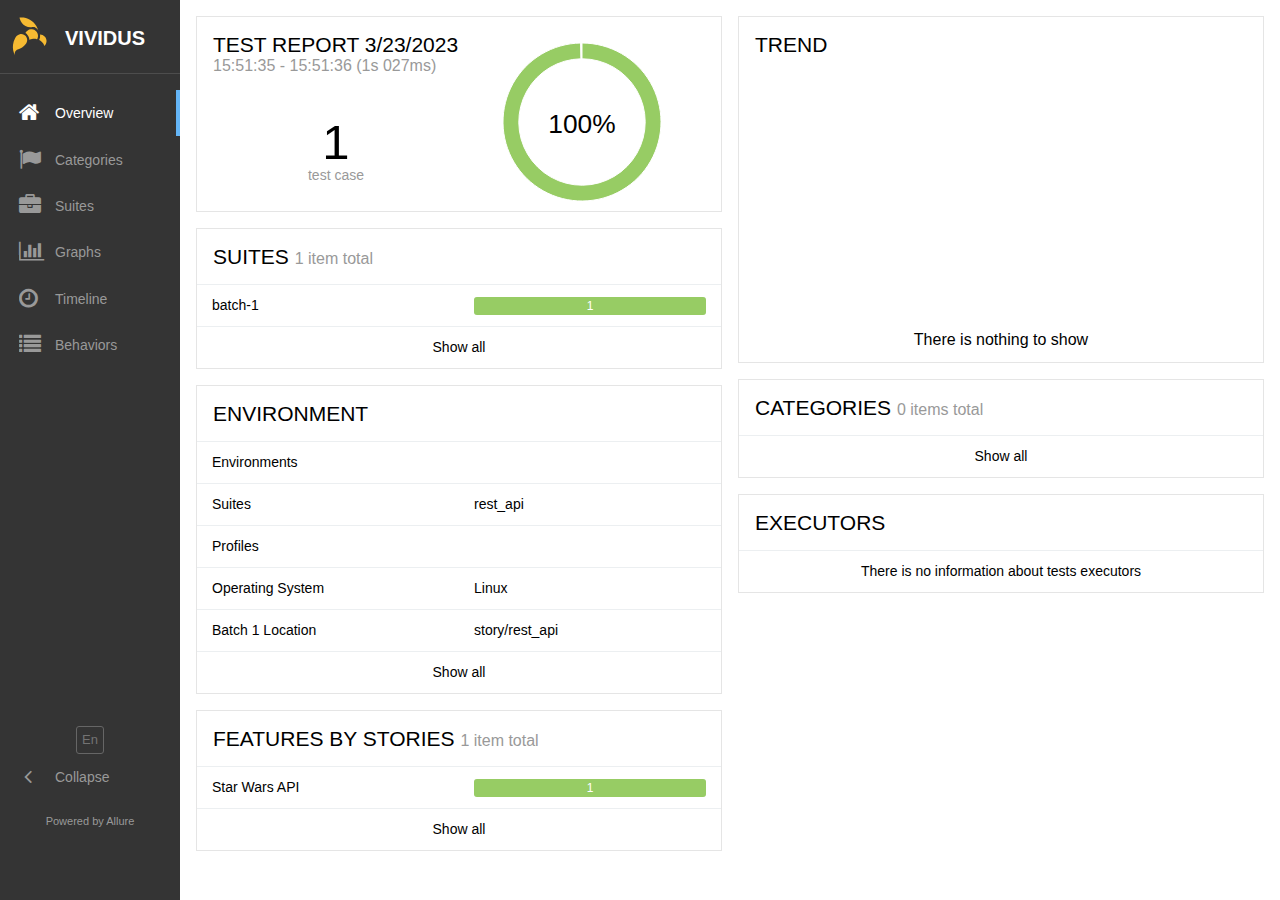
<file: 33b910c311983672403cfb905ecb63ea2227fd45/index.html>
<!DOCTYPE html>
<html dir="ltr">
<head>
    <meta charset="utf-8">
    <title>Allure Report</title>
    <link rel="favicon" href="favicon.ico?v=2">
    <link rel="stylesheet" type="text/css" href="styles.css">
        <link rel="stylesheet" href="plugins/vividus-logo/styles.css">
    <link rel="stylesheet" href="plugins/vividus-title/styles.css">
    <link rel="stylesheet" href="plugins/vividus-step-formatting/styles.css">
</head>
<body>
<div id="alert"></div>
<div id="content">
    <span class="spinner">
        <span class="spinner__circle"></span>
    </span>
</div>
<div id="popup"></div>
<script src="app.js"></script>
    <script src="plugins/behaviors/index.js"></script>
</body>
</html>
</file>
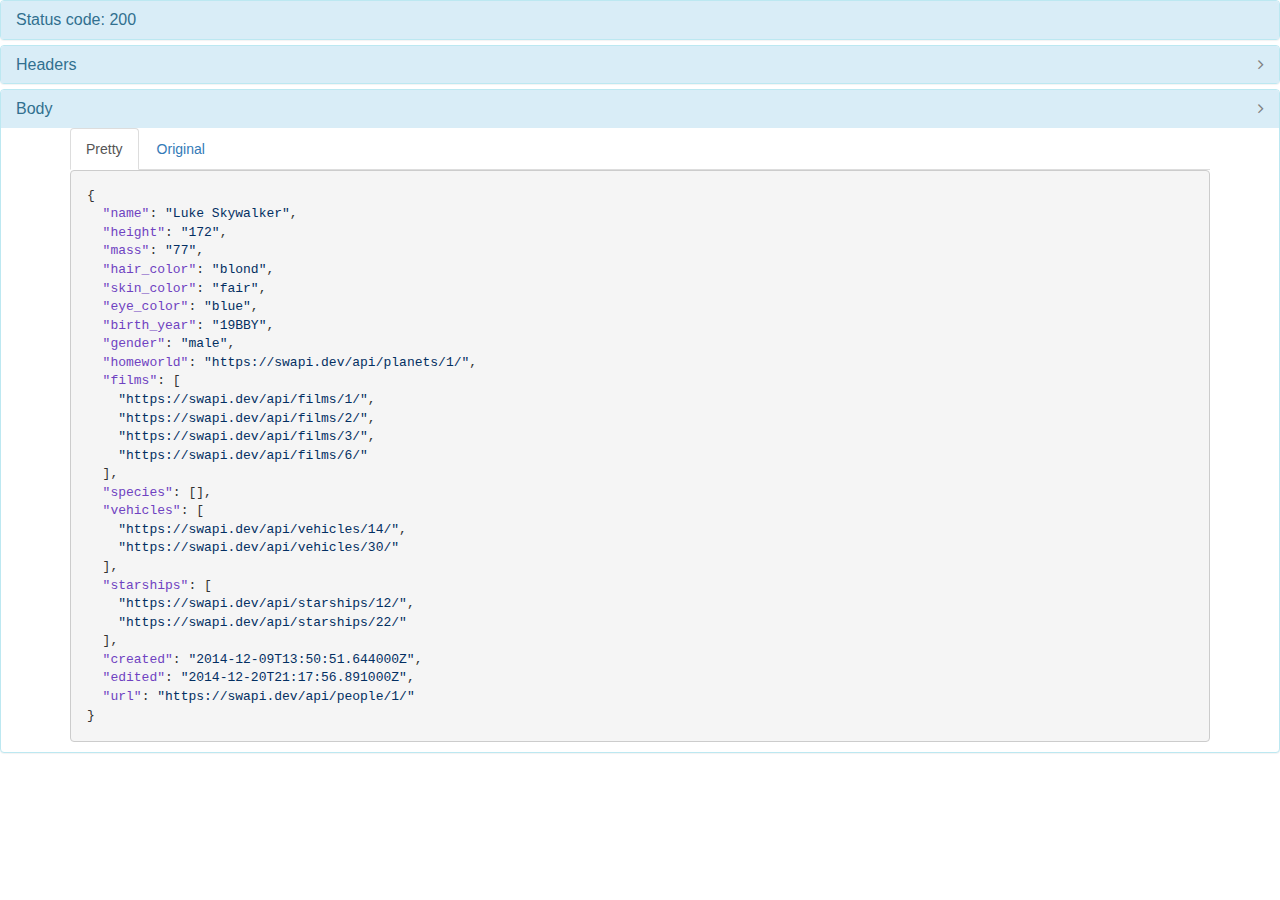
<file: 33b910c311983672403cfb905ecb63ea2227fd45/data/attachments/4fbf812a494920ef.html>
<!doctype html>
<html lang="en" ng-app="allure">
<head>
    <meta charset="utf-8">
    <title>API message</title>
    <link rel="shortcut icon" href="img/favicon.ico" type="image/x-icon">
    <link rel="icon" href="img/favicon.ico" type="image/x-icon">
    <link rel="stylesheet" href="../../styles.css"/>
    <link rel="stylesheet" href="../../webjars/bootstrap/3.3.6/css/bootstrap.min.css"/>
</head>
<body>
    <style>
        pre {
            white-space: pre-wrap;
            word-break: normal;
        }
        a[data-toggle='collapse'] {
            display: inline-block;
            width: 100%;
            height: 100%;
        }
        .toggleable:hover {
             cursor: pointer;
        }
        .panel-heading a:after {
            font-family:'FontAwesome';
            content:"\F107";
            float: right;
            color: grey;
        }
        .panel-heading a.collapsed:after {
            content:"\F105";
        }
        
    </style>

    <div class="panel-group" id="accordion">

                    <div class="panel panel-info">
                <div class="panel-heading">
                    <h4 class="panel-title">Status code: 200</h4>
                </div>
            </div>

        <div class="panel panel-info">
            <div class="panel-heading">
                <h4 class="panel-title toggleable">
                    <a data-toggle="collapse" data-target="#collapse-header" href="#collapse-header" class="collapsed">Headers</a>
                </h4>
            </div>
            <div id="collapse-header" class="panel-collapse collapse">
                <table class="table">
                    <tbody>
                            <tr>
                                <td>
                                    Server
                                </td>
                                <td>
                                    nginx/1.16.1
                                </td>
                            </tr>
                            <tr>
                                <td>
                                    Date
                                </td>
                                <td>
                                    Thu, 23 Mar 2023 15:51:36 GMT
                                </td>
                            </tr>
                            <tr>
                                <td>
                                    Content-Type
                                </td>
                                <td>
                                    application/json
                                </td>
                            </tr>
                            <tr>
                                <td>
                                    Transfer-Encoding
                                </td>
                                <td>
                                    chunked
                                </td>
                            </tr>
                            <tr>
                                <td>
                                    Connection
                                </td>
                                <td>
                                    keep-alive
                                </td>
                            </tr>
                            <tr>
                                <td>
                                    Vary
                                </td>
                                <td>
                                    Accept, Cookie
                                </td>
                            </tr>
                            <tr>
                                <td>
                                    X-Frame-Options
                                </td>
                                <td>
                                    SAMEORIGIN
                                </td>
                            </tr>
                            <tr>
                                <td>
                                    ETag
                                </td>
                                <td>
                                    "ee398610435c328f4d0a4e1b0d2f7bbc"
                                </td>
                            </tr>
                            <tr>
                                <td>
                                    Allow
                                </td>
                                <td>
                                    GET, HEAD, OPTIONS
                                </td>
                            </tr>
                            <tr>
                                <td>
                                    Strict-Transport-Security
                                </td>
                                <td>
                                    max-age=15768000
                                </td>
                            </tr>
                    </tbody>
                </table>
            </div>
        </div>

            <div class="panel panel-info">
                <div class="panel-heading">
                    <h4 class="panel-title toggleable">
                        <a data-toggle="collapse" data-target="#collapse-body" href="#collapse-body" class="collapsed">Body</a>
                    </h4>
                </div>
                <div id="collapse-body" class="panel-collapse collapse in">
                    <div class="container">
                        <ul class="nav nav-tabs">
                            <li class="active"><a data-toggle="tab" href="#pretty">Pretty</a></li>
                            <li><a data-toggle="tab" href="#origin">Original</a></li>
                        </ul>
                        <div class="tab-content">
                             <div id="pretty" class="tab-pane fade  in active">
                               <pre><code id = "pretty-code" class="json">{&quot;name&quot;:&quot;Luke Skywalker&quot;,&quot;height&quot;:&quot;172&quot;,&quot;mass&quot;:&quot;77&quot;,&quot;hair_color&quot;:&quot;blond&quot;,&quot;skin_color&quot;:&quot;fair&quot;,&quot;eye_color&quot;:&quot;blue&quot;,&quot;birth_year&quot;:&quot;19BBY&quot;,&quot;gender&quot;:&quot;male&quot;,&quot;homeworld&quot;:&quot;https://swapi.dev/api/planets/1/&quot;,&quot;films&quot;:[&quot;https://swapi.dev/api/films/1/&quot;,&quot;https://swapi.dev/api/films/2/&quot;,&quot;https://swapi.dev/api/films/3/&quot;,&quot;https://swapi.dev/api/films/6/&quot;],&quot;species&quot;:[],&quot;vehicles&quot;:[&quot;https://swapi.dev/api/vehicles/14/&quot;,&quot;https://swapi.dev/api/vehicles/30/&quot;],&quot;starships&quot;:[&quot;https://swapi.dev/api/starships/12/&quot;,&quot;https://swapi.dev/api/starships/22/&quot;],&quot;created&quot;:&quot;2014-12-09T13:50:51.644000Z&quot;,&quot;edited&quot;:&quot;2014-12-20T21:17:56.891000Z&quot;,&quot;url&quot;:&quot;https://swapi.dev/api/people/1/&quot;}</code></pre>
                             </div>
                             <div id="origin" class="tab-pane fade">
                               <pre><code id = "original-code" class="json">{&quot;name&quot;:&quot;Luke Skywalker&quot;,&quot;height&quot;:&quot;172&quot;,&quot;mass&quot;:&quot;77&quot;,&quot;hair_color&quot;:&quot;blond&quot;,&quot;skin_color&quot;:&quot;fair&quot;,&quot;eye_color&quot;:&quot;blue&quot;,&quot;birth_year&quot;:&quot;19BBY&quot;,&quot;gender&quot;:&quot;male&quot;,&quot;homeworld&quot;:&quot;https://swapi.dev/api/planets/1/&quot;,&quot;films&quot;:[&quot;https://swapi.dev/api/films/1/&quot;,&quot;https://swapi.dev/api/films/2/&quot;,&quot;https://swapi.dev/api/films/3/&quot;,&quot;https://swapi.dev/api/films/6/&quot;],&quot;species&quot;:[],&quot;vehicles&quot;:[&quot;https://swapi.dev/api/vehicles/14/&quot;,&quot;https://swapi.dev/api/vehicles/30/&quot;],&quot;starships&quot;:[&quot;https://swapi.dev/api/starships/12/&quot;,&quot;https://swapi.dev/api/starships/22/&quot;],&quot;created&quot;:&quot;2014-12-09T13:50:51.644000Z&quot;,&quot;edited&quot;:&quot;2014-12-20T21:17:56.891000Z&quot;,&quot;url&quot;:&quot;https://swapi.dev/api/people/1/&quot;}</code></pre>
                             </div>
                        </div>
                    </div>
                </div>
            </div>
    </div>

    <script src="../../webjars/jquery/2.1.1/jquery.min.js"></script>
    <script src="../../webjars/bootstrap/3.3.6/js/bootstrap.min.js"></script>
    <script src="../../webjars/highlight.js/9.12.0/highlight.min.js"></script>
    <script type="text/javascript">
        $(document).ready(function() {
            $("code[id='pretty-code']").each(function(i, e) {
                if(e.className.includes("json")){
                    var text = $(this).text();
                    var pretty =  JSON.stringify(JSON.parse(text), null, 2);
                    $(this).text(pretty);
                }
                hljs.highlightBlock(e);
            });
        });
    </script>
</body>
</html>
</file>
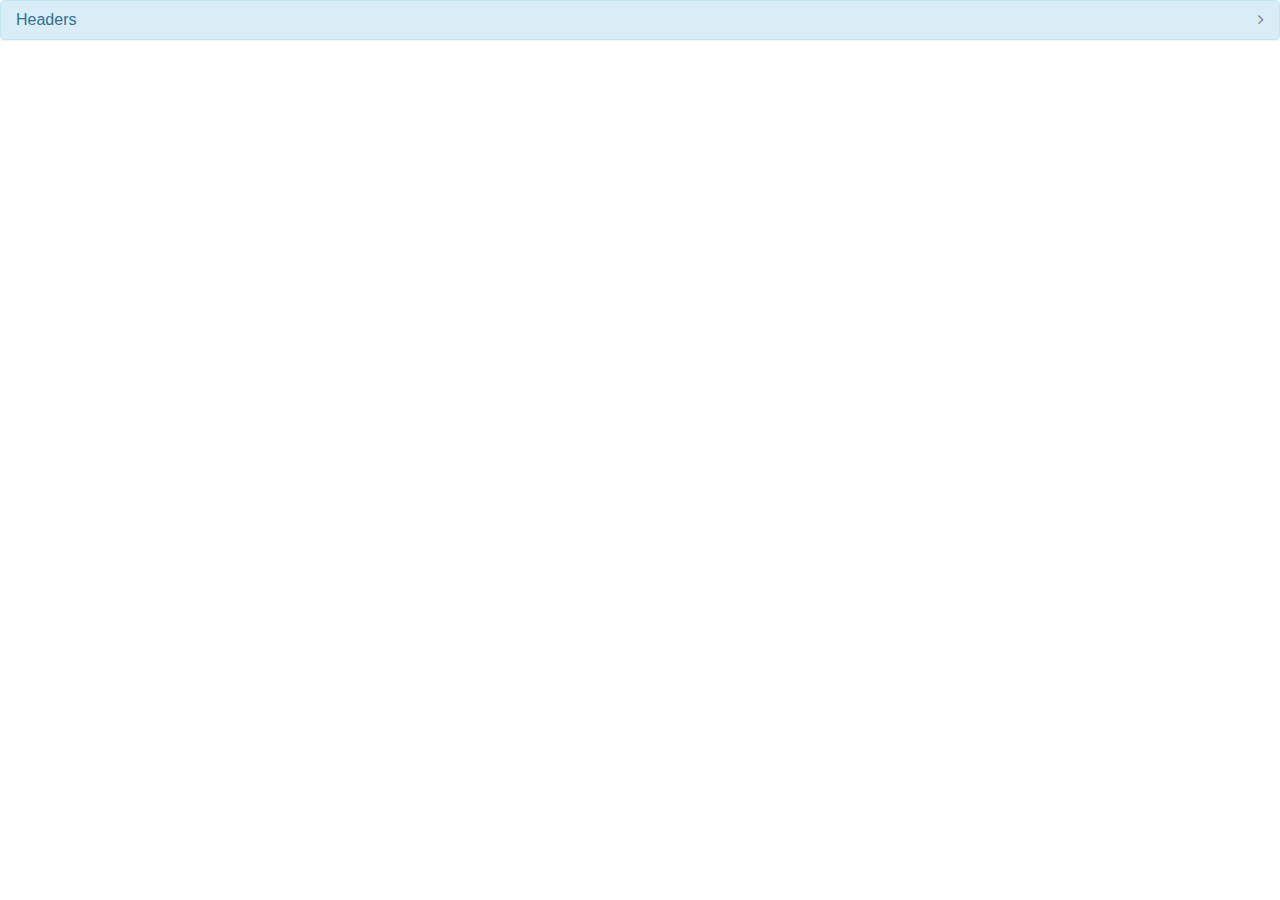
<file: 33b910c311983672403cfb905ecb63ea2227fd45/data/attachments/aff109c31657fc3d.html>
<!doctype html>
<html lang="en" ng-app="allure">
<head>
    <meta charset="utf-8">
    <title>API message</title>
    <link rel="shortcut icon" href="img/favicon.ico" type="image/x-icon">
    <link rel="icon" href="img/favicon.ico" type="image/x-icon">
    <link rel="stylesheet" href="../../styles.css"/>
    <link rel="stylesheet" href="../../webjars/bootstrap/3.3.6/css/bootstrap.min.css"/>
</head>
<body>
    <style>
        pre {
            white-space: pre-wrap;
            word-break: normal;
        }
        a[data-toggle='collapse'] {
            display: inline-block;
            width: 100%;
            height: 100%;
        }
        .toggleable:hover {
             cursor: pointer;
        }
        .panel-heading a:after {
            font-family:'FontAwesome';
            content:"\F107";
            float: right;
            color: grey;
        }
        .panel-heading a.collapsed:after {
            content:"\F105";
        }
        
    </style>

    <div class="panel-group" id="accordion">

        
        <div class="panel panel-info">
            <div class="panel-heading">
                <h4 class="panel-title toggleable">
                    <a data-toggle="collapse" data-target="#collapse-header" href="#collapse-header" class="collapsed">Headers</a>
                </h4>
            </div>
            <div id="collapse-header" class="panel-collapse collapse">
                <table class="table">
                    <tbody>
                            <tr>
                                <td>
                                    Host
                                </td>
                                <td>
                                    swapi.dev
                                </td>
                            </tr>
                            <tr>
                                <td>
                                    Connection
                                </td>
                                <td>
                                    Keep-Alive
                                </td>
                            </tr>
                            <tr>
                                <td>
                                    User-Agent
                                </td>
                                <td>
                                    Apache-HttpClient/4.5.14 (Java/17.0.6)
                                </td>
                            </tr>
                            <tr>
                                <td>
                                    Accept-Encoding
                                </td>
                                <td>
                                    gzip,deflate
                                </td>
                            </tr>
                    </tbody>
                </table>
            </div>
        </div>

    </div>

    <script src="../../webjars/jquery/2.1.1/jquery.min.js"></script>
    <script src="../../webjars/bootstrap/3.3.6/js/bootstrap.min.js"></script>
    <script src="../../webjars/highlight.js/9.12.0/highlight.min.js"></script>
    <script type="text/javascript">
        $(document).ready(function() {
            $("code[id='pretty-code']").each(function(i, e) {
                if(e.className.includes("json")){
                    var text = $(this).text();
                    var pretty =  JSON.stringify(JSON.parse(text), null, 2);
                    $(this).text(pretty);
                }
                hljs.highlightBlock(e);
            });
        });
    </script>
</body>
</html>
</file>
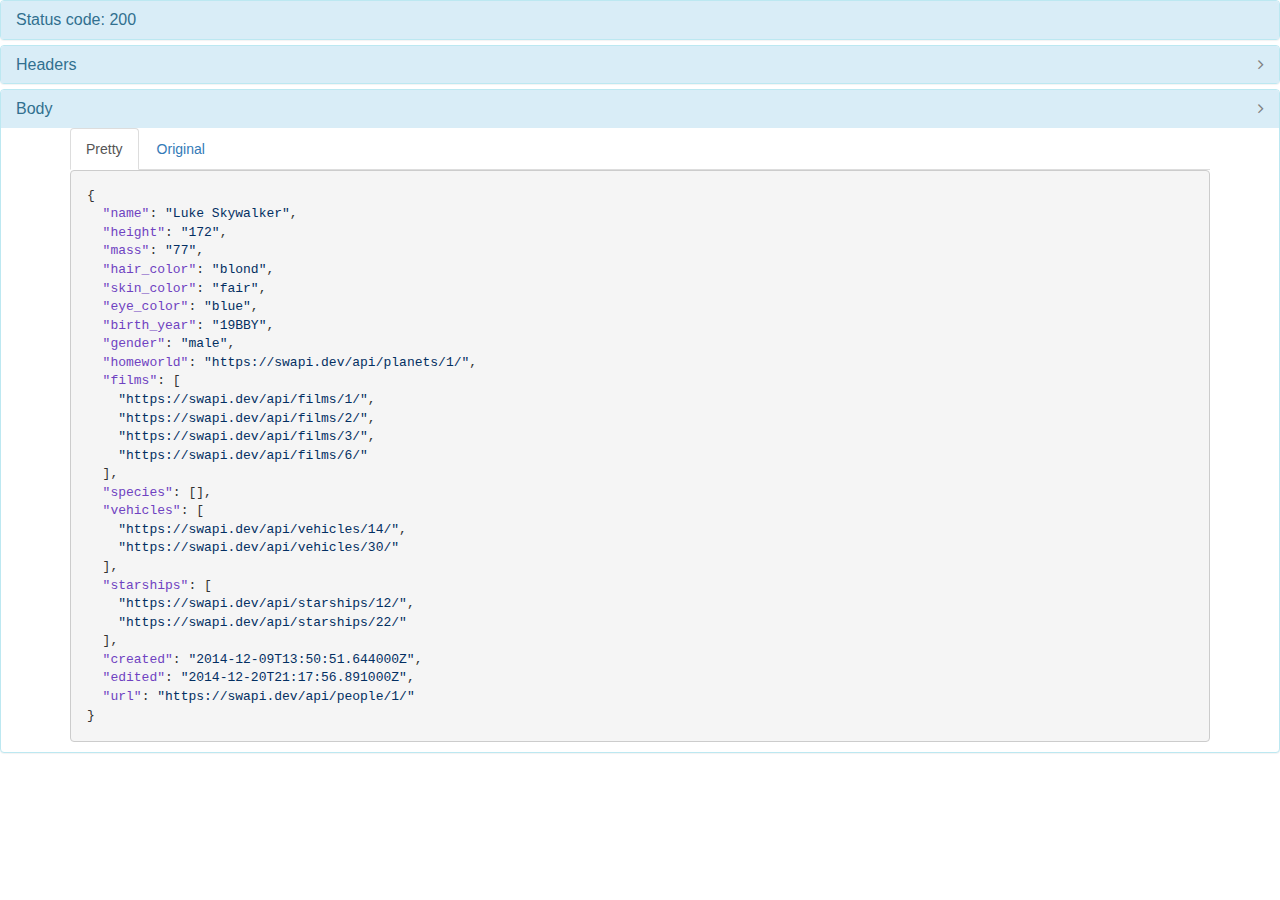
<file: 46a5fe7caefaffedf893f6a1ca8f6f1951c1416c/data/attachments/ff84de4bc38ccde3.html>
<!doctype html>
<html lang="en" ng-app="allure">
<head>
    <meta charset="utf-8">
    <title>API message</title>
    <link rel="shortcut icon" href="img/favicon.ico" type="image/x-icon">
    <link rel="icon" href="img/favicon.ico" type="image/x-icon">
    <link rel="stylesheet" href="../../styles.css"/>
    <link rel="stylesheet" href="../../webjars/bootstrap/3.3.6/css/bootstrap.min.css"/>
</head>
<body>
    <style>
        pre {
            white-space: pre-wrap;
            word-break: normal;
        }
        a[data-toggle='collapse'] {
            display: inline-block;
            width: 100%;
            height: 100%;
        }
        .toggleable:hover {
             cursor: pointer;
        }
        .panel-heading a:after {
            font-family:'FontAwesome';
            content:"\F107";
            float: right;
            color: grey;
        }
        .panel-heading a.collapsed:after {
            content:"\F105";
        }
        
    </style>

    <div class="panel-group" id="accordion">

                    <div class="panel panel-info">
                <div class="panel-heading">
                    <h4 class="panel-title">Status code: 200</h4>
                </div>
            </div>

        <div class="panel panel-info">
            <div class="panel-heading">
                <h4 class="panel-title toggleable">
                    <a data-toggle="collapse" data-target="#collapse-header" href="#collapse-header" class="collapsed">Headers</a>
                </h4>
            </div>
            <div id="collapse-header" class="panel-collapse collapse">
                <table class="table">
                    <tbody>
                            <tr>
                                <td>
                                    Server
                                </td>
                                <td>
                                    nginx/1.16.1
                                </td>
                            </tr>
                            <tr>
                                <td>
                                    Date
                                </td>
                                <td>
                                    Thu, 23 Mar 2023 15:40:17 GMT
                                </td>
                            </tr>
                            <tr>
                                <td>
                                    Content-Type
                                </td>
                                <td>
                                    application/json
                                </td>
                            </tr>
                            <tr>
                                <td>
                                    Transfer-Encoding
                                </td>
                                <td>
                                    chunked
                                </td>
                            </tr>
                            <tr>
                                <td>
                                    Connection
                                </td>
                                <td>
                                    keep-alive
                                </td>
                            </tr>
                            <tr>
                                <td>
                                    Vary
                                </td>
                                <td>
                                    Accept, Cookie
                                </td>
                            </tr>
                            <tr>
                                <td>
                                    X-Frame-Options
                                </td>
                                <td>
                                    SAMEORIGIN
                                </td>
                            </tr>
                            <tr>
                                <td>
                                    ETag
                                </td>
                                <td>
                                    "ee398610435c328f4d0a4e1b0d2f7bbc"
                                </td>
                            </tr>
                            <tr>
                                <td>
                                    Allow
                                </td>
                                <td>
                                    GET, HEAD, OPTIONS
                                </td>
                            </tr>
                            <tr>
                                <td>
                                    Strict-Transport-Security
                                </td>
                                <td>
                                    max-age=15768000
                                </td>
                            </tr>
                    </tbody>
                </table>
            </div>
        </div>

            <div class="panel panel-info">
                <div class="panel-heading">
                    <h4 class="panel-title toggleable">
                        <a data-toggle="collapse" data-target="#collapse-body" href="#collapse-body" class="collapsed">Body</a>
                    </h4>
                </div>
                <div id="collapse-body" class="panel-collapse collapse in">
                    <div class="container">
                        <ul class="nav nav-tabs">
                            <li class="active"><a data-toggle="tab" href="#pretty">Pretty</a></li>
                            <li><a data-toggle="tab" href="#origin">Original</a></li>
                        </ul>
                        <div class="tab-content">
                             <div id="pretty" class="tab-pane fade  in active">
                               <pre><code id = "pretty-code" class="json">{&quot;name&quot;:&quot;Luke Skywalker&quot;,&quot;height&quot;:&quot;172&quot;,&quot;mass&quot;:&quot;77&quot;,&quot;hair_color&quot;:&quot;blond&quot;,&quot;skin_color&quot;:&quot;fair&quot;,&quot;eye_color&quot;:&quot;blue&quot;,&quot;birth_year&quot;:&quot;19BBY&quot;,&quot;gender&quot;:&quot;male&quot;,&quot;homeworld&quot;:&quot;https://swapi.dev/api/planets/1/&quot;,&quot;films&quot;:[&quot;https://swapi.dev/api/films/1/&quot;,&quot;https://swapi.dev/api/films/2/&quot;,&quot;https://swapi.dev/api/films/3/&quot;,&quot;https://swapi.dev/api/films/6/&quot;],&quot;species&quot;:[],&quot;vehicles&quot;:[&quot;https://swapi.dev/api/vehicles/14/&quot;,&quot;https://swapi.dev/api/vehicles/30/&quot;],&quot;starships&quot;:[&quot;https://swapi.dev/api/starships/12/&quot;,&quot;https://swapi.dev/api/starships/22/&quot;],&quot;created&quot;:&quot;2014-12-09T13:50:51.644000Z&quot;,&quot;edited&quot;:&quot;2014-12-20T21:17:56.891000Z&quot;,&quot;url&quot;:&quot;https://swapi.dev/api/people/1/&quot;}</code></pre>
                             </div>
                             <div id="origin" class="tab-pane fade">
                               <pre><code id = "original-code" class="json">{&quot;name&quot;:&quot;Luke Skywalker&quot;,&quot;height&quot;:&quot;172&quot;,&quot;mass&quot;:&quot;77&quot;,&quot;hair_color&quot;:&quot;blond&quot;,&quot;skin_color&quot;:&quot;fair&quot;,&quot;eye_color&quot;:&quot;blue&quot;,&quot;birth_year&quot;:&quot;19BBY&quot;,&quot;gender&quot;:&quot;male&quot;,&quot;homeworld&quot;:&quot;https://swapi.dev/api/planets/1/&quot;,&quot;films&quot;:[&quot;https://swapi.dev/api/films/1/&quot;,&quot;https://swapi.dev/api/films/2/&quot;,&quot;https://swapi.dev/api/films/3/&quot;,&quot;https://swapi.dev/api/films/6/&quot;],&quot;species&quot;:[],&quot;vehicles&quot;:[&quot;https://swapi.dev/api/vehicles/14/&quot;,&quot;https://swapi.dev/api/vehicles/30/&quot;],&quot;starships&quot;:[&quot;https://swapi.dev/api/starships/12/&quot;,&quot;https://swapi.dev/api/starships/22/&quot;],&quot;created&quot;:&quot;2014-12-09T13:50:51.644000Z&quot;,&quot;edited&quot;:&quot;2014-12-20T21:17:56.891000Z&quot;,&quot;url&quot;:&quot;https://swapi.dev/api/people/1/&quot;}</code></pre>
                             </div>
                        </div>
                    </div>
                </div>
            </div>
    </div>

    <script src="../../webjars/jquery/2.1.1/jquery.min.js"></script>
    <script src="../../webjars/bootstrap/3.3.6/js/bootstrap.min.js"></script>
    <script src="../../webjars/highlight.js/9.12.0/highlight.min.js"></script>
    <script type="text/javascript">
        $(document).ready(function() {
            $("code[id='pretty-code']").each(function(i, e) {
                if(e.className.includes("json")){
                    var text = $(this).text();
                    var pretty =  JSON.stringify(JSON.parse(text), null, 2);
                    $(this).text(pretty);
                }
                hljs.highlightBlock(e);
            });
        });
    </script>
</body>
</html>
</file>
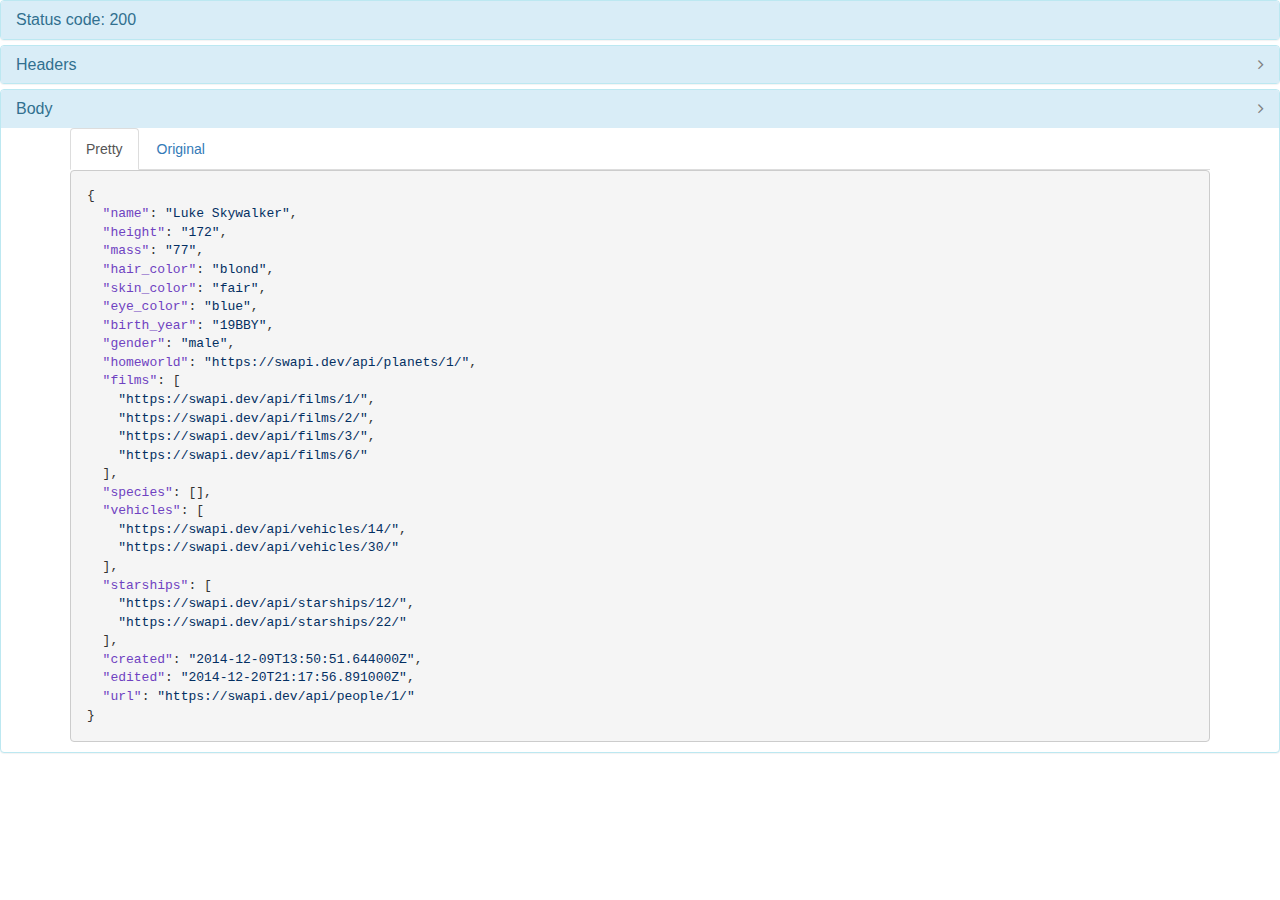
<file: ca2c352479373455d1254bf72ea2c19d0c5d8fe1/data/attachments/c577335a71ce6b92.html>
<!doctype html>
<html lang="en" ng-app="allure">
<head>
    <meta charset="utf-8">
    <title>API message</title>
    <link rel="shortcut icon" href="img/favicon.ico" type="image/x-icon">
    <link rel="icon" href="img/favicon.ico" type="image/x-icon">
    <link rel="stylesheet" href="../../styles.css"/>
    <link rel="stylesheet" href="../../webjars/bootstrap/3.3.6/css/bootstrap.min.css"/>
</head>
<body>
    <style>
        pre {
            white-space: pre-wrap;
            word-break: normal;
        }
        a[data-toggle='collapse'] {
            display: inline-block;
            width: 100%;
            height: 100%;
        }
        .toggleable:hover {
             cursor: pointer;
        }
        .panel-heading a:after {
            font-family:'FontAwesome';
            content:"\F107";
            float: right;
            color: grey;
        }
        .panel-heading a.collapsed:after {
            content:"\F105";
        }
        
    </style>

    <div class="panel-group" id="accordion">

                    <div class="panel panel-info">
                <div class="panel-heading">
                    <h4 class="panel-title">Status code: 200</h4>
                </div>
            </div>

        <div class="panel panel-info">
            <div class="panel-heading">
                <h4 class="panel-title toggleable">
                    <a data-toggle="collapse" data-target="#collapse-header" href="#collapse-header" class="collapsed">Headers</a>
                </h4>
            </div>
            <div id="collapse-header" class="panel-collapse collapse">
                <table class="table">
                    <tbody>
                            <tr>
                                <td>
                                    Server
                                </td>
                                <td>
                                    nginx/1.16.1
                                </td>
                            </tr>
                            <tr>
                                <td>
                                    Date
                                </td>
                                <td>
                                    Thu, 23 Mar 2023 16:01:23 GMT
                                </td>
                            </tr>
                            <tr>
                                <td>
                                    Content-Type
                                </td>
                                <td>
                                    application/json
                                </td>
                            </tr>
                            <tr>
                                <td>
                                    Transfer-Encoding
                                </td>
                                <td>
                                    chunked
                                </td>
                            </tr>
                            <tr>
                                <td>
                                    Connection
                                </td>
                                <td>
                                    keep-alive
                                </td>
                            </tr>
                            <tr>
                                <td>
                                    Vary
                                </td>
                                <td>
                                    Accept, Cookie
                                </td>
                            </tr>
                            <tr>
                                <td>
                                    X-Frame-Options
                                </td>
                                <td>
                                    SAMEORIGIN
                                </td>
                            </tr>
                            <tr>
                                <td>
                                    ETag
                                </td>
                                <td>
                                    "ee398610435c328f4d0a4e1b0d2f7bbc"
                                </td>
                            </tr>
                            <tr>
                                <td>
                                    Allow
                                </td>
                                <td>
                                    GET, HEAD, OPTIONS
                                </td>
                            </tr>
                            <tr>
                                <td>
                                    Strict-Transport-Security
                                </td>
                                <td>
                                    max-age=15768000
                                </td>
                            </tr>
                    </tbody>
                </table>
            </div>
        </div>

            <div class="panel panel-info">
                <div class="panel-heading">
                    <h4 class="panel-title toggleable">
                        <a data-toggle="collapse" data-target="#collapse-body" href="#collapse-body" class="collapsed">Body</a>
                    </h4>
                </div>
                <div id="collapse-body" class="panel-collapse collapse in">
                    <div class="container">
                        <ul class="nav nav-tabs">
                            <li class="active"><a data-toggle="tab" href="#pretty">Pretty</a></li>
                            <li><a data-toggle="tab" href="#origin">Original</a></li>
                        </ul>
                        <div class="tab-content">
                             <div id="pretty" class="tab-pane fade  in active">
                               <pre><code id = "pretty-code" class="json">{&quot;name&quot;:&quot;Luke Skywalker&quot;,&quot;height&quot;:&quot;172&quot;,&quot;mass&quot;:&quot;77&quot;,&quot;hair_color&quot;:&quot;blond&quot;,&quot;skin_color&quot;:&quot;fair&quot;,&quot;eye_color&quot;:&quot;blue&quot;,&quot;birth_year&quot;:&quot;19BBY&quot;,&quot;gender&quot;:&quot;male&quot;,&quot;homeworld&quot;:&quot;https://swapi.dev/api/planets/1/&quot;,&quot;films&quot;:[&quot;https://swapi.dev/api/films/1/&quot;,&quot;https://swapi.dev/api/films/2/&quot;,&quot;https://swapi.dev/api/films/3/&quot;,&quot;https://swapi.dev/api/films/6/&quot;],&quot;species&quot;:[],&quot;vehicles&quot;:[&quot;https://swapi.dev/api/vehicles/14/&quot;,&quot;https://swapi.dev/api/vehicles/30/&quot;],&quot;starships&quot;:[&quot;https://swapi.dev/api/starships/12/&quot;,&quot;https://swapi.dev/api/starships/22/&quot;],&quot;created&quot;:&quot;2014-12-09T13:50:51.644000Z&quot;,&quot;edited&quot;:&quot;2014-12-20T21:17:56.891000Z&quot;,&quot;url&quot;:&quot;https://swapi.dev/api/people/1/&quot;}</code></pre>
                             </div>
                             <div id="origin" class="tab-pane fade">
                               <pre><code id = "original-code" class="json">{&quot;name&quot;:&quot;Luke Skywalker&quot;,&quot;height&quot;:&quot;172&quot;,&quot;mass&quot;:&quot;77&quot;,&quot;hair_color&quot;:&quot;blond&quot;,&quot;skin_color&quot;:&quot;fair&quot;,&quot;eye_color&quot;:&quot;blue&quot;,&quot;birth_year&quot;:&quot;19BBY&quot;,&quot;gender&quot;:&quot;male&quot;,&quot;homeworld&quot;:&quot;https://swapi.dev/api/planets/1/&quot;,&quot;films&quot;:[&quot;https://swapi.dev/api/films/1/&quot;,&quot;https://swapi.dev/api/films/2/&quot;,&quot;https://swapi.dev/api/films/3/&quot;,&quot;https://swapi.dev/api/films/6/&quot;],&quot;species&quot;:[],&quot;vehicles&quot;:[&quot;https://swapi.dev/api/vehicles/14/&quot;,&quot;https://swapi.dev/api/vehicles/30/&quot;],&quot;starships&quot;:[&quot;https://swapi.dev/api/starships/12/&quot;,&quot;https://swapi.dev/api/starships/22/&quot;],&quot;created&quot;:&quot;2014-12-09T13:50:51.644000Z&quot;,&quot;edited&quot;:&quot;2014-12-20T21:17:56.891000Z&quot;,&quot;url&quot;:&quot;https://swapi.dev/api/people/1/&quot;}</code></pre>
                             </div>
                        </div>
                    </div>
                </div>
            </div>
    </div>

    <script src="../../webjars/jquery/2.1.1/jquery.min.js"></script>
    <script src="../../webjars/bootstrap/3.3.6/js/bootstrap.min.js"></script>
    <script src="../../webjars/highlight.js/9.12.0/highlight.min.js"></script>
    <script type="text/javascript">
        $(document).ready(function() {
            $("code[id='pretty-code']").each(function(i, e) {
                if(e.className.includes("json")){
                    var text = $(this).text();
                    var pretty =  JSON.stringify(JSON.parse(text), null, 2);
                    $(this).text(pretty);
                }
                hljs.highlightBlock(e);
            });
        });
    </script>
</body>
</html>
</file>
<file: 33b910c311983672403cfb905ecb63ea2227fd45/plugins/vividus-logo/styles.css>
.side-nav__brand {
  background: url('vividus-logo.svg') no-repeat left center !important;
  background-size: 40px 40px !important;
}
</file>
<file: 33b910c311983672403cfb905ecb63ea2227fd45/plugins/vividus-title/styles.css>
.side-nav__brand span {
  display: none;
}
.side-nav__brand:after {
  content: 'VIVIDUS';
  padding-left: 15px;
  font-size: 20px;
}
.side-nav__footer :last-child .side-nav__collapse .side-nav__text::after {
  content: 'Powered by Allure';
  color: #999;
  display: block;
  width: 100%;
  text-align: center;
  padding-top: 20px;
  font-size: 11px;
}
</file>
<file: 33b910c311983672403cfb905ecb63ea2227fd45/plugins/vividus-step-formatting/styles.css>
.step__name {
  white-space: break-spaces;
  font-family: Lucida Console, monospace;
  font-size: small;
}
</file>
